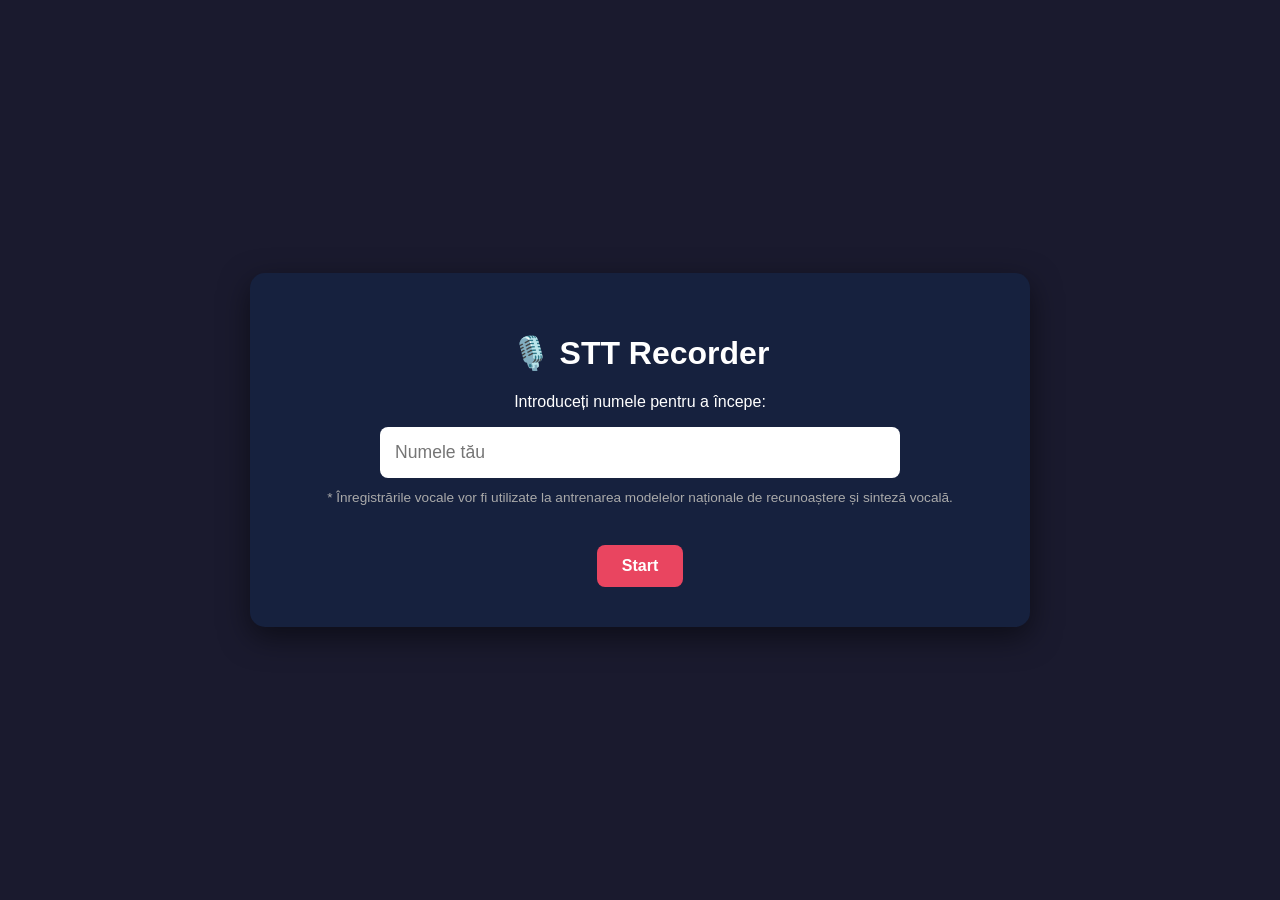
<file: voiceRecordingWebApp/app/static/index.html>
<!DOCTYPE html>
<html lang="ro">
<head>
    <meta charset="UTF-8">
    <meta name="viewport" content="width=device-width, initial-scale=1.0">
    <title>STT Recorder</title>
    <style>
        :root {
            --bg-color: #1a1a2e;
            --card-bg: #16213e;
            --primary: #e94560;
            --accent: #0f3460;
            --text: #ffffff;
        }
        body {
            font-family: 'Segoe UI', Tahoma, Geneva, Verdana, sans-serif;
            background-color: var(--bg-color);
            color: var(--text);
            display: flex;
            justify-content: center;
            align-items: center;
            height: 100vh;
            margin: 0;
            overflow: hidden;
        }
        .container {
            width: 100%;
            max-width: 700px;
            text-align: center;
            padding: 20px;
        }
        /* Login Screen */
        #login-screen, #admin-screen {
            background: var(--card-bg);
            padding: 40px;
            border-radius: 15px;
            box-shadow: 0 10px 30px rgba(0,0,0,0.5);
        }
        input[type="text"] {
            padding: 15px;
            border-radius: 8px;
            border: none;
            width: 70%;
            margin-bottom: 20px;
            font-size: 1.1em;
        }
        button {
            padding: 12px 25px;
            border-radius: 8px;
            border: none;
            cursor: pointer;
            font-weight: bold;
            font-size: 1em;
            transition: transform 0.2s;
        }
        button:active { transform: scale(0.95); }
        .btn-primary { background: var(--primary); color: white; }
        .btn-success { background: #2ecc71; color: white; }
        .btn-warn { background: #f39c12; color: white; }
        .btn-danger { background: #e74c3c; color: white; }
        .btn-sec { background: var(--accent); color: white; margin: 0 5px;}
        .btn-sm { padding: 5px 10px; font-size: 0.8em; margin-left: 10px; cursor: pointer;}

        /* Recording Screen */
        .text-box {
            background: var(--card-bg);
            padding: 30px;
            border-radius: 12px;
            font-size: 1.4em;
            line-height: 1.5;
            min-height: 100px;
            margin-bottom: 30px;
            box-shadow: 0 4px 15px rgba(0,0,0,0.3);
            border-left: 5px solid var(--primary);
        }
        .visualizer {
            width: 100%;
            height: 80px;
            background: #0f3460;
            margin-bottom: 20px;
            border-radius: 8px;
        }
        .controls { display: flex; justify-content: center; gap: 15px; margin-top: 20px; }
        .record-btn {
            width: 80px; height: 80px; border-radius: 50%;
            background: var(--primary); border: 4px solid white;
            cursor: pointer; box-shadow: 0 0 15px var(--primary);
            display: flex; align-items: center; justify-content: center;
        }
        .record-btn.recording { animation: pulse 1.5s infinite; background: #ff0000; }
        @keyframes pulse {
            0% { box-shadow: 0 0 0 0 rgba(233, 69, 96, 0.7); }
            70% { box-shadow: 0 0 0 20px rgba(233, 69, 96, 0); }
            100% { box-shadow: 0 0 0 0 rgba(233, 69, 96, 0); }
        }
        .timer { font-size: 1.5em; margin-bottom: 10px; font-family: monospace; }
        .status-msg { margin-top: 15px; min-height: 20px; color: #f39c12; }
        
        /* Admin Table */
        table { width: 100%; border-collapse: collapse; margin-top: 20px; font-size: 0.9em; }
        th, td { padding: 8px; text-align: left; border-bottom: 1px solid #333; }
        th { color: var(--primary); }
        
        /* Modal */
        .modal {
            display: none; position: fixed; z-index: 100; left: 0; top: 0;
            width: 100%; height: 100%; background-color: rgba(0,0,0,0.8);
        }
        .modal-content {
            background-color: var(--card-bg); margin: 5% auto; padding: 20px;
            border: 1px solid #888; width: 80%; max-width: 600px;
            border-radius: 10px; max-height: 80vh; overflow-y: auto;
        }
        .close-modal { color: #aaa; float: right; font-size: 28px; font-weight: bold; cursor: pointer; }
    </style>
</head>
<body>

    <!-- LOGIN -->
    <div id="login-screen" class="container">
        <h1>🎙️ STT Recorder</h1>
        <p>Introduceți numele pentru a începe:</p>
        <input type="text" id="username" placeholder="Numele tău">

        <p style="font-size: 0.85em; color: #aaa; margin-top: -10px; margin-bottom: 20px; line-height: 1.4;">
            * Înregistrările vocale vor fi utilizate la antrenarea modelelor naționale de recunoaștere și sinteză vocală.
        </p>
        <br>
        <button class="btn-primary" onclick="startApp()">Start</button>
    </div>

    <!-- MAIN APP -->
    <div id="app-screen" class="container" style="display: none;">
        <div style="text-align: right; font-size: 0.9em; color: #888;">Utilizator: <span id="display-user"></span></div>
        <div class="timer" id="timer">0.0s</div>
        
        <canvas id="visualizer" class="visualizer"></canvas>
        
        <div class="text-box" id="sentence-text">Se încarcă textul...</div>

        <div style="display: flex; justify-content: center; align-items: center; flex-direction: column;">
            <div id="record-btn" class="record-btn" onclick="toggleRecording()">
                <div style="width: 20px; height: 20px; background: white; border-radius: 3px;"></div>
            </div>
            <div style="margin-top: 10px; color: #ccc;">Apasă pentru ÎNREGISTRARE / STOP</div>
        </div>

        <audio id="audio-playback" controls style="display: none; margin: 15px auto; width: 100%;"></audio>

        <div class="controls">
            <button class="btn-sec" onclick="skipTask()">Skip (S)</button>
            <button class="btn-danger" id="discard-btn" onclick="discardRecording()" disabled>Discard (D)</button>
            <button class="btn-success" id="save-btn" onclick="saveAndNext()" disabled>Save & Next (N)</button>
        </div>
        <div class="status-msg" id="status-msg"></div>
    </div>

    <!-- ADMIN -->
    <div id="admin-screen" class="container" style="display: none; max-width: 900px; height: 90vh; overflow-y: auto;">
        <div style="display:flex; justify-content:space-between; align-items:center;">
            <h1>🛡️ Admin Panel</h1>
            <button class="btn-danger btn-sm" onclick="resetAllData()">⚠️ RESET ALL DATA</button>
        </div>
        
        <div style="display: flex; justify-content: space-around; margin-bottom: 20px; background: #0f3460; padding: 15px; border-radius: 10px;">
            <div>Total: <strong id="stats-total">0</strong></div>
            <div>Gata: <strong id="stats-completed">0</strong></div>
            <div>%: <strong id="stats-percent">0%</strong></div>
            <div>Min: <strong id="stats-minutes">0</strong></div>
        </div>
        
        <div style="display:flex; gap:10px; margin-bottom: 20px;">
            <input type="text" id="search-input" placeholder="Caută utilizator..." onkeyup="filterUsers()" style="margin:0; flex-grow:1;">
            <button class="btn-primary" onclick="window.location.href='api/admin/download'">⬇️ Download ZIP</button>
        </div>
        
        <table id="users-table">
            <thead>
                <tr>
                    <th>Utilizator</th>
                    <th>Fișiere</th>
                    <th>Minute</th>
                    <th>Acțiuni</th>
                </tr>
            </thead>
            <tbody></tbody>
        </table>
        <br>
        <button class="btn-sec" onclick="location.reload()">Ieșire</button>
    </div>

    <!-- USER DETAILS MODAL -->
    <div id="user-modal" class="modal">
        <div class="modal-content">
            <span class="close-modal" onclick="closeModal()">&times;</span>
            <h2 id="modal-username">Detalii</h2>
            <div id="modal-list"></div>
        </div>
    </div>

    <script>
        // CODUL SECRET PENTRU ADMIN
        const ADMIN_SECRET = "Admin#Secret_2025!";

        let username = "";
        let currentTaskId = null;
        let mediaRecorder;
        let audioChunks = [];
        let audioBlob = null;
        let isRecording = false;
        let startTime;
        let timerInterval;
        let audioContext;
        let analyser;
        let dataArray;
        let canvas, canvasCtx;

        function startApp() {
            username = document.getElementById('username').value.trim();
            if (!username) return alert("Te rog introdu un nume.");

            if (username === ADMIN_SECRET) {
                showAdmin();
            } else {
                document.getElementById('login-screen').style.display = 'none';
                document.getElementById('app-screen').style.display = 'block';
                document.getElementById('display-user').innerText = username;
                setupAudio();
                loadTask();
            }
        }

        async function loadTask() {
            resetUI();
            document.getElementById('sentence-text').innerHTML = "<i>Se caută o propoziție disponibilă...</i>";
            
            try {
                const res = await fetch(`api/task?username=${encodeURIComponent(username)}`);
                const data = await res.json();
                
                if (data.status === "done") {
                    document.getElementById('sentence-text').innerHTML = "🎉 " + data.message;
                    document.getElementById('record-btn').style.display = 'none';
                    document.querySelector('.controls').style.display = 'none';
                    return;
                }

                if (data.status === "wait") {
                    document.getElementById('sentence-text').innerHTML = "⏳ " + data.message;
                     // Reîncearcă automat după 5 secunde
                    setTimeout(loadTask, 5000);
                    return;
                }
                
                currentTaskId = data.id;
                document.getElementById('sentence-text').innerText = data.text;
                document.getElementById('status-msg').innerText = `Fișier: ${data.filename}`;
            } catch (e) {
                console.error(e);
                alert("Eroare la conectare server.");
            }
        }

        async function saveAndNext() {
            if (!audioBlob) return;
            
            const duration = document.getElementById('audio-playback').duration;
            // Validare client-side
            if (duration < 3 || duration > 30) {
                document.getElementById('status-msg').innerText = "⚠️ Atenție: Durata trebuie să fie între 3 și 30 secunde!";
                return;
            }

            const formData = new FormData();
            formData.append("id", currentTaskId);
            formData.append("username", username);
            formData.append("file", audioBlob, "recording.webm");

            const saveBtn = document.getElementById('save-btn');
            saveBtn.innerText = "Saving...";
            saveBtn.disabled = true;

            try {
                const res = await fetch("api/upload", { method: "POST", body: formData });
                const data = await res.json();
                
                if (res.ok) {
                    loadTask(); // Aceasta va chema resetUI, care va repara textul butonului
                } else {
                    document.getElementById('status-msg').innerText = "Eroare: " + data.message;
                    saveBtn.innerText = "Save & Next (N)";
                    saveBtn.disabled = false;
                }
            } catch (e) {
                alert("Eroare upload.");
                saveBtn.innerText = "Save & Next (N)";
                saveBtn.disabled = false;
            }
        }

        async function skipTask() {
            // Indiferent dacă există înregistrare sau nu, dăm discard local
            audioBlob = null;
            
            // Notificăm serverul să deblocheze task-ul curent (dacă există)
            if (currentTaskId) {
                const formData = new FormData();
                formData.append("id", currentTaskId);
                try {
                    await fetch("api/skip", { method: "POST", body: formData });
                } catch(e) { console.error(e); }
            }
            
            // Încărcăm imediat următorul
            loadTask();
        }

        function discardRecording() {
            audioBlob = null;
            document.getElementById('audio-playback').style.display = 'none';
            document.getElementById('save-btn').disabled = true;
            document.getElementById('discard-btn').disabled = true;
            document.getElementById('record-btn').style.display = 'flex';
            document.getElementById('status-msg').innerText = "Înregistrare ștearsă. Încearcă din nou.";
        }

        function resetUI() {
            audioChunks = [];
            audioBlob = null;
            document.getElementById('audio-playback').style.display = 'none';
            document.getElementById('audio-playback').src = "";
            
            // Resetăm butoanele la starea inițială
            const saveBtn = document.getElementById('save-btn');
            saveBtn.innerText = "Save & Next (N)";
            saveBtn.disabled = true;
            
            document.getElementById('discard-btn').disabled = true;
            document.getElementById('record-btn').style.display = 'flex';
            document.getElementById('timer').innerText = "0.0s";
            document.getElementById('status-msg').innerText = "";
        }

        // --- AUDIO RECORDING ---
        async function setupAudio() {
            try {
                const stream = await navigator.mediaDevices.getUserMedia({ audio: true });
                mediaRecorder = new MediaRecorder(stream);
                
                mediaRecorder.ondataavailable = event => audioChunks.push(event.data);
                mediaRecorder.onstop = () => {
                    audioBlob = new Blob(audioChunks, { type: 'audio/webm' });
                    const audioUrl = URL.createObjectURL(audioBlob);
                    const audioEl = document.getElementById('audio-playback');
                    audioEl.src = audioUrl;
                    audioEl.style.display = 'block';
                    
                    document.getElementById('save-btn').disabled = false;
                    document.getElementById('discard-btn').disabled = false;
                    document.getElementById('record-btn').style.display = 'none';
                    
                    audioEl.onloadedmetadata = () => {
                       const dur = audioEl.duration;
                       if(dur < 3 || dur > 30) {
                           document.getElementById('status-msg').innerText = `⚠️ Durată invalidă (${dur.toFixed(1)}s). Trebuie 3-30s. Apasă Discard.`;
                           document.getElementById('save-btn').disabled = true;
                       } else {
                           document.getElementById('status-msg').innerText = "Ascultă înregistrarea înainte de salvare.";
                       }
                    };
                };

                // Visualizer
                audioContext = new (window.AudioContext || window.webkitAudioContext)();
                const source = audioContext.createMediaStreamSource(stream);
                analyser = audioContext.createAnalyser();
                source.connect(analyser);
                analyser.fftSize = 256;
                const bufferLength = analyser.frequencyBinCount;
                dataArray = new Uint8Array(bufferLength);
                
                canvas = document.getElementById("visualizer");
                canvasCtx = canvas.getContext("2d");
                drawVisualizer();

            } catch (e) {
                alert("Nu am acces la microfon!");
            }
        }

        function toggleRecording() {
            if (!isRecording) {
                audioChunks = [];
                mediaRecorder.start();
                isRecording = true;
                document.getElementById('record-btn').classList.add('recording');
                startTime = Date.now();
                timerInterval = setInterval(updateTimer, 100);
                document.getElementById('status-msg').innerText = "Înregistrare...";
            } else {
                mediaRecorder.stop();
                isRecording = false;
                document.getElementById('record-btn').classList.remove('recording');
                clearInterval(timerInterval);
            }
        }

        function updateTimer() {
            const diff = (Date.now() - startTime) / 1000;
            document.getElementById('timer').innerText = diff.toFixed(1) + "s";
            if (diff >= 30.0) toggleRecording(); 
        }

        function drawVisualizer() {
            requestAnimationFrame(drawVisualizer);
            analyser.getByteFrequencyData(dataArray);
            canvasCtx.fillStyle = '#0f3460';
            canvasCtx.fillRect(0, 0, canvas.width, canvas.height);
            const barWidth = (canvas.width / dataArray.length) * 2.5;
            let x = 0;
            for(let i = 0; i < dataArray.length; i++) {
                const barHeight = dataArray[i] / 2;
                canvasCtx.fillStyle = `rgb(${barHeight + 100}, 69, 96)`;
                canvasCtx.fillRect(x, canvas.height - barHeight, barWidth, barHeight);
                x += barWidth + 1;
            }
        }

        // --- SHORTCUTS ---
        document.addEventListener('keydown', (e) => {
            if(document.getElementById('app-screen').style.display === 'none') return;
            if (e.key === 's' || e.key === 'S') skipTask();
            if (e.key === 'd' || e.key === 'D') if(!document.getElementById('discard-btn').disabled) discardRecording();
            if (e.key === 'n' || e.key === 'N') if(!document.getElementById('save-btn').disabled) saveAndNext();
        });

        // --- ADMIN FUNCTIONS ---
        async function showAdmin() {
            document.getElementById('login-screen').style.display = 'none';
            document.getElementById('admin-screen').style.display = 'block';
            
            const res = await fetch('api/admin/stats');
            const data = await res.json();
            
            document.getElementById('stats-total').innerText = data.total_files;
            document.getElementById('stats-completed').innerText = data.completed;
            document.getElementById('stats-percent').innerText = data.progress_percent + "%";
            document.getElementById('stats-minutes').innerText = data.total_minutes;
            
            const tbody = document.querySelector('#users-table tbody');
            tbody.innerHTML = "";
            data.users.forEach(u => {
                const tr = `<tr>
                    <td class="user-name">${u.username}</td>
                    <td>${u.count}</td>
                    <td>${u.minutes}</td>
                    <td><button class="btn-sec btn-sm" onclick="showUserRecordings('${u.username}')">Show</button></td>
                </tr>`;
                tbody.innerHTML += tr;
            });
        }

        function filterUsers() {
            const input = document.getElementById("search-input");
            const filter = input.value.toUpperCase();
            const table = document.getElementById("users-table");
            const tr = table.getElementsByTagName("tr");

            for (let i = 0; i < tr.length; i++) {
                const td = tr[i].getElementsByClassName("user-name")[0];
                if (td) {
                    const txtValue = td.textContent || td.innerText;
                    if (txtValue.toUpperCase().indexOf(filter) > -1) {
                        tr[i].style.display = "";
                    } else {
                        tr[i].style.display = "none";
                    }
                }
            }
        }

        async function showUserRecordings(user) {
            document.getElementById('user-modal').style.display = "block";
            document.getElementById('modal-username').innerHTML = `
                <div style="display:flex; justify-content:space-between; align-items:center;">
                    <span>Înregistrări: ${user}</span>
                    <button class="btn-danger btn-sm" onclick="deleteAllUser('${user}')">Șterge TOATE</button>
                </div>
            `;

            const list = document.getElementById('modal-list');
            list.innerHTML = "Se încarcă...";

            try {
                const res = await fetch(`api/admin/user_details/${encodeURIComponent(user)}`);
                const data = await res.json();

                list.innerHTML = "";
                if (data.length === 0) {
                    list.innerHTML = "Nicio înregistrare găsită.";
                    return;
                }

                data.forEach(item => {
                    const div = document.createElement('div');
                    const rowId = 'row-' + item.filename.replaceAll('.', '-');

                    div.id = rowId;
                    div.style.marginBottom = "15px";
                    div.style.borderBottom = "1px solid #444";
                    div.style.paddingBottom = "10px";
                    div.style.display = "flex";
                    div.style.flexDirection = "column";
                    div.style.gap = "5px";

                    div.innerHTML = `
                        <div style="display:flex; justify-content:space-between; align-items:center;">
                            <span style="font-weight:bold; font-size:0.9em; color: #e94560;">${item.filename} (${item.duration.toFixed(1)}s)</span>
                            <button class="btn-danger btn-sm" onclick="deleteTask('${item.filename}', '${rowId}')">Șterge</button>
                        </div>
                        <div style="font-size:0.8em; color:#ccc;">${item.text}</div>
                        <audio controls src="api/admin/play/${item.filename}" style="width:100%; height:30px; margin-top:5px;"></audio>
                    `;
                    list.appendChild(div);
                });
            } catch (e) {
                list.innerHTML = "Eroare la încărcarea datelor.";
            }
        }

        async function deleteTask(filename, rowId) {
            if(!confirm(`Ești sigur că vrei să ștergi înregistrarea ${filename}?`)) return;

            try {
                const res = await fetch(`api/admin/delete_task/${encodeURIComponent(filename)}`, { method: 'DELETE' });
                if (res.ok) {
                    const el = document.getElementById(rowId);
                    if(el) el.remove();
                } else {
                    alert("Eroare la ștergere.");
                }
            } catch(e) {
                console.error(e);
                alert("Eroare de conexiune.");
            }
        }

        async function deleteAllUser(user) {
            if(!confirm(`⚠️ ATENȚIE: Ești sigur că vrei să ștergi TOATE înregistrările utilizatorului ${user}?`)) return;

            try {
                const res = await fetch(`api/admin/delete_user_all/${encodeURIComponent(user)}`, { method: 'DELETE' });
                const data = await res.json();

                if (res.ok) {
                    alert(`S-au șters ${data.count} înregistrări.`);
                    closeModal();
                    showAdmin();
                } else {
                    alert("Eroare la ștergere.");
                }
            } catch(e) {
                console.error(e);
                alert("Eroare de conexiune.");
            }
        }

        function closeModal() {
            document.getElementById('user-modal').style.display = "none";
        }

        async function resetAllData() {
            const conf1 = confirm("⚠️ Ești sigur că vrei să ȘTERGI TOT? Această acțiune este ireversibilă.");
            if (!conf1) return;
            const conf2 = confirm("⚠️ Confirmă încă o dată: Se vor șterge toate fișierele audio și baza de date va fi resetată.");
            if (!conf2) return;

            const res = await fetch('api/admin/reset_all', { method: 'DELETE' });
            if (res.ok) {
                alert("Resetare completă cu succes.");
                location.reload();
            } else {
                alert("Eroare la resetare.");
            }
        }

        // Close modal when clicking outside
        window.onclick = function(event) {
            if (event.target == document.getElementById('user-modal')) {
                closeModal();
            }
        }
    </script>
</body>
</html>
</file>
